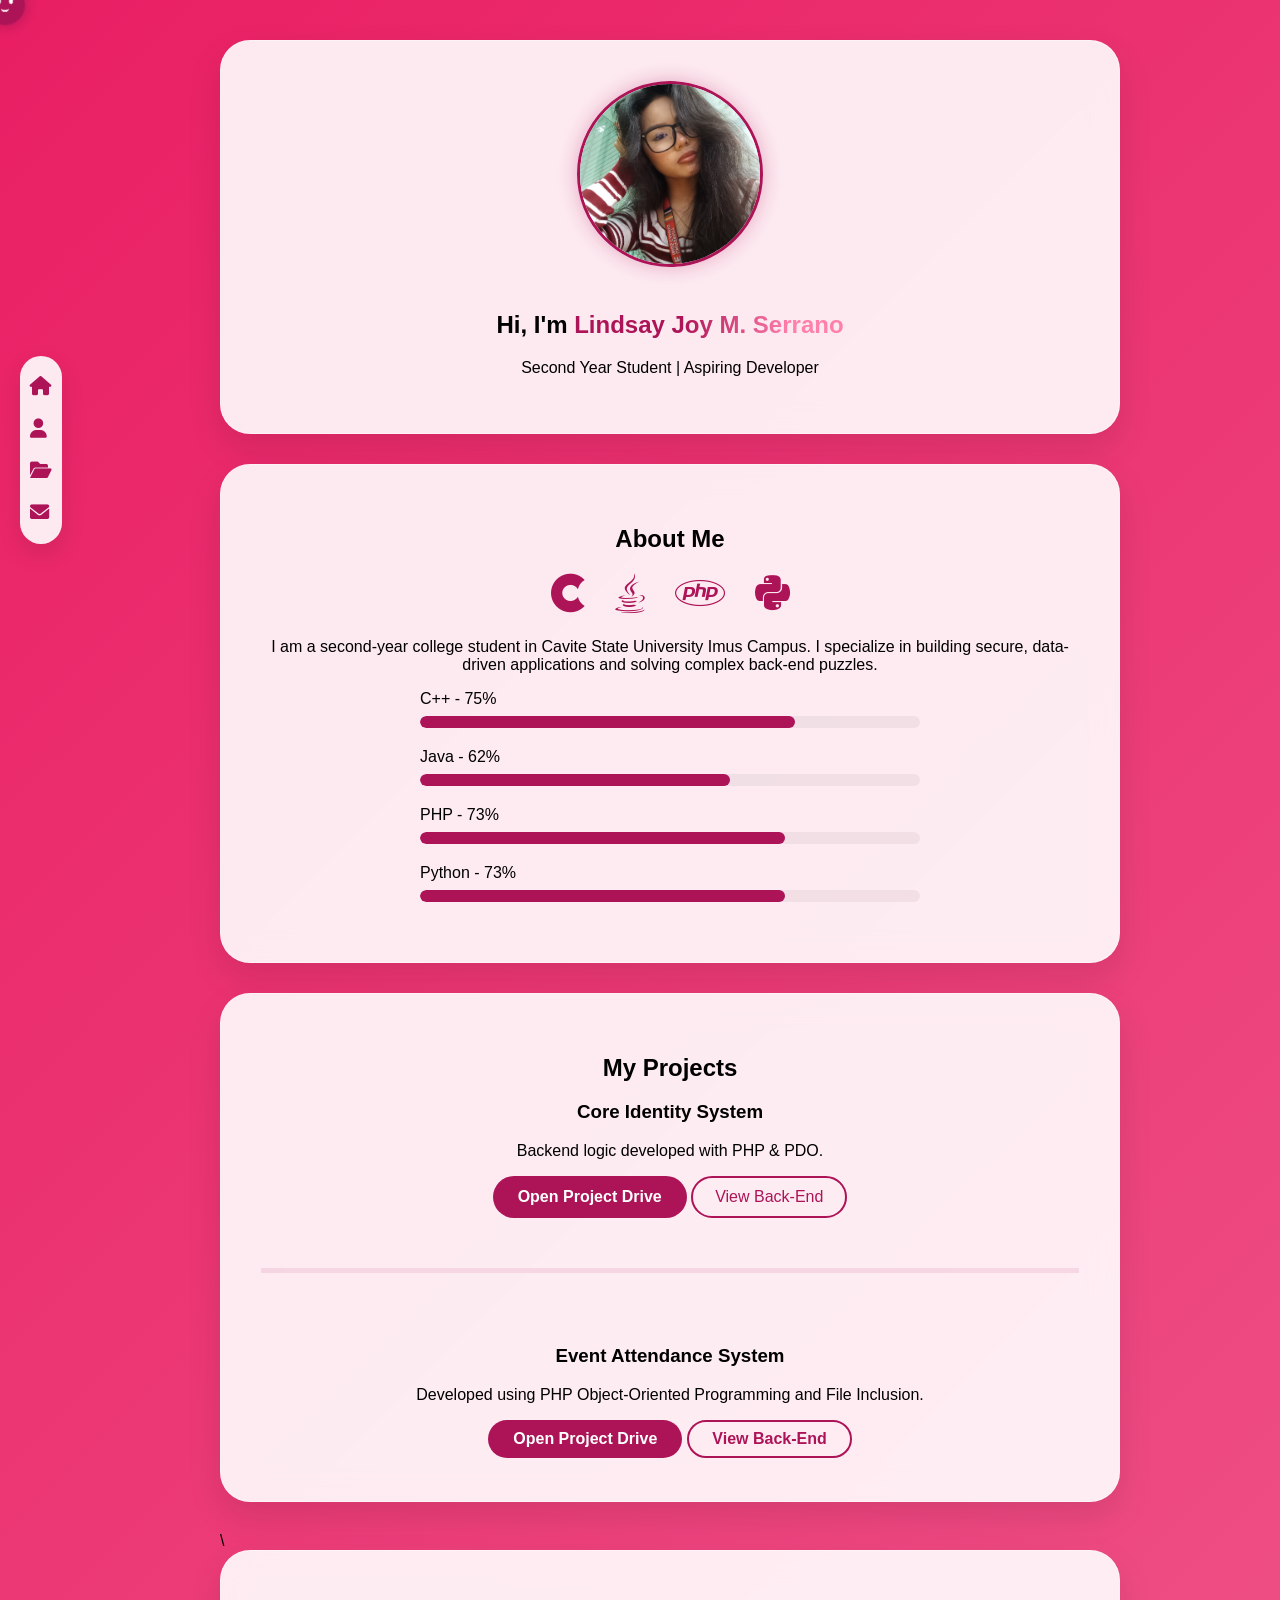
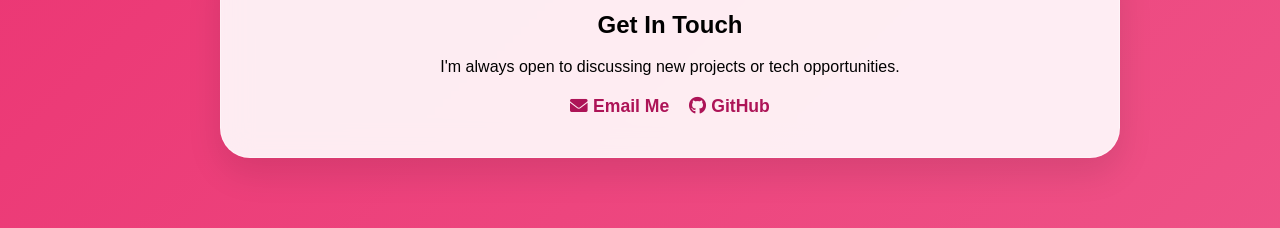
<file: index.html>
<!DOCTYPE html>
<html lang="en">
<head>
    <meta charset="UTF-8">
    <meta name="viewport" content="width=device-width, initial-scale=1.0">
    <title>Lindsay's Portfolio | Digital Space</title>
    <link rel="stylesheet" href="https://cdnjs.cloudflare.com/ajax/libs/font-awesome/6.0.0/css/all.min.css">
    <link href="https://fonts.googleapis.com/css2?family=Dancing+Script:wght@700&family=Poppins:wght@300;400;600&display=swap" rel="stylesheet">
    <link rel="stylesheet" href="style.css">
</head>
<body>

    <nav class="side-menu">
        <a href="#hero" title="Home"><i class="fas fa-home"></i></a>
        <a href="#about" title="About"><i class="fas fa-user"></i></a>
        <a href="#projects" title="Projects"><i class="fas fa-folder-open"></i></a>
        <a href="#contact" title="Contact"><i class="fas fa-envelope"></i></a>
    </nav>

    <div class="main-container">
        
        <section id="hero" class="glass-panel">
            <div class="profile-glow">
                <img src="lindsay.jpg" alt="Lindsay" class="profile-img">
            </div>
            <h1>Hi, I'm <span class="shimmer-text">Lindsay Joy M. Serrano</span></h1>
            <p class="tagline">Second Year Student | Aspiring Developer</p>
        </section>

        <section id="about" class="glass-panel">
            <h2>About Me</h2>
            <div class="logo-container">
                <i class="fab fa-cuttlefish"></i>
                <i class="fab fa-java"></i>
                <i class="fab fa-php"></i>
                <i class="fab fa-python"></i>
            </div>

            <div class="about-text">
                <p>I am a second-year college student in Cavite State University Imus Campus. I specialize in building secure, data-driven applications and solving complex back-end puzzles.</p>
                <div class="skills-bars">
                    <div class="skill sliding-bar">
                        <span>C++ - 75%</span> 
                        <div class="bar"><div class="fill" style="width: 75%;"></div></div>
                    </div>
                    <div class="skill sliding-bar">
                        <span>Java - 62%</span> 
                        <div class="bar"><div class="fill" style="width: 62%;"></div></div>
                    </div>
                    <div class="skill sliding-bar">
                        <span>PHP - 73%</span> 
                        <div class="bar"><div class="fill" style="width: 73%;"></div></div>
                    </div>
                    <div class="skill sliding-bar">
                        <span>Python - 73%</span> 
                        <div class="bar"><div class="fill" style="width: 73%;"></div></div>
                    </div>
                </div>
            </div>
        </section>

        <section id="projects" class="glass-panel">
            <h2>My Projects</h2>
            <div class="card">
                <h3>Core Identity System</h3>
                <p class="tech-note">Backend logic developed with PHP & PDO.</p>
                <div class="card-btns">
                    <a href="https://drive.google.com/drive/folders/1cGZqOMZj2SawtWAtkFVg6Y5Nls-7vABU" target="_blank" class="btn-solid">Open Project Drive</a>
                    <a href="project-details.html" class="btn-outline">View Back-End</a>
                </div>
            </div>
        <hr class="divider">

            <div class="project-item">
                <h3>Event Attendance System</h3>
                <p class="tech-note">Developed using PHP Object-Oriented Programming and File Inclusion.</p>
                <div class="project-btns">
                    <a href="https://drive.google.com/drive/folders/1iHIYPUf9N3VQttQvIF_SOrA-ZFE7fhZX?usp=sharing
" target="_blank" class="btn-pink-solid">Open Project Drive</a>
                    <a href="library-details.html" class="btn-pink-outline">View Back-End</a>
                </div>
            </div>
        </section>\

        <section id="contact" class="glass-panel">
            <h2>Get In Touch</h2>
            <p>I'm always open to discussing new projects or tech opportunities.</p>
            <div class="contact-links">
                <a href="mailto:lindsayjoy.serrano@cvsu.edu.ph" class="contact-item"><i class="fas fa-envelope"></i> Email Me</a>
                <a href="https://github.com/lindsayserrano20" target="_blank" class="contact-item"><i class="fab fa-github"></i> GitHub</a>
            </div>
        </section>

    </div>
    <div id="flame-friend">
    <div class="face">
        <div class="eyes">
            <span class="eye"></span>
            <span class="eye"></span>
        </div>
        <div class="mouth"></div>
    </div>
</div>
    <script>
    const flame = document.getElementById('flame-friend');
    let mouseX = 0, mouseY = 0; // Where the mouse is
    let flameX = 0, flameY = 0; // Where the flame is
    
    window.addEventListener('mousemove', (e) => {
        mouseX = e.clientX;
        mouseY = e.clientY;
    });

    
    function animate() {
        
        
        flameX += (mouseX - flameX) * 0.1;
        flameY += (mouseY - flameY) * 0.1;

    
        flame.style.left = (flameX - 15) + 'px';
        flame.style.top = (flameY - 15) + 'px';

        requestAnimationFrame(animate);
    }

    animate();
</script>
</body>
</html>
</file>
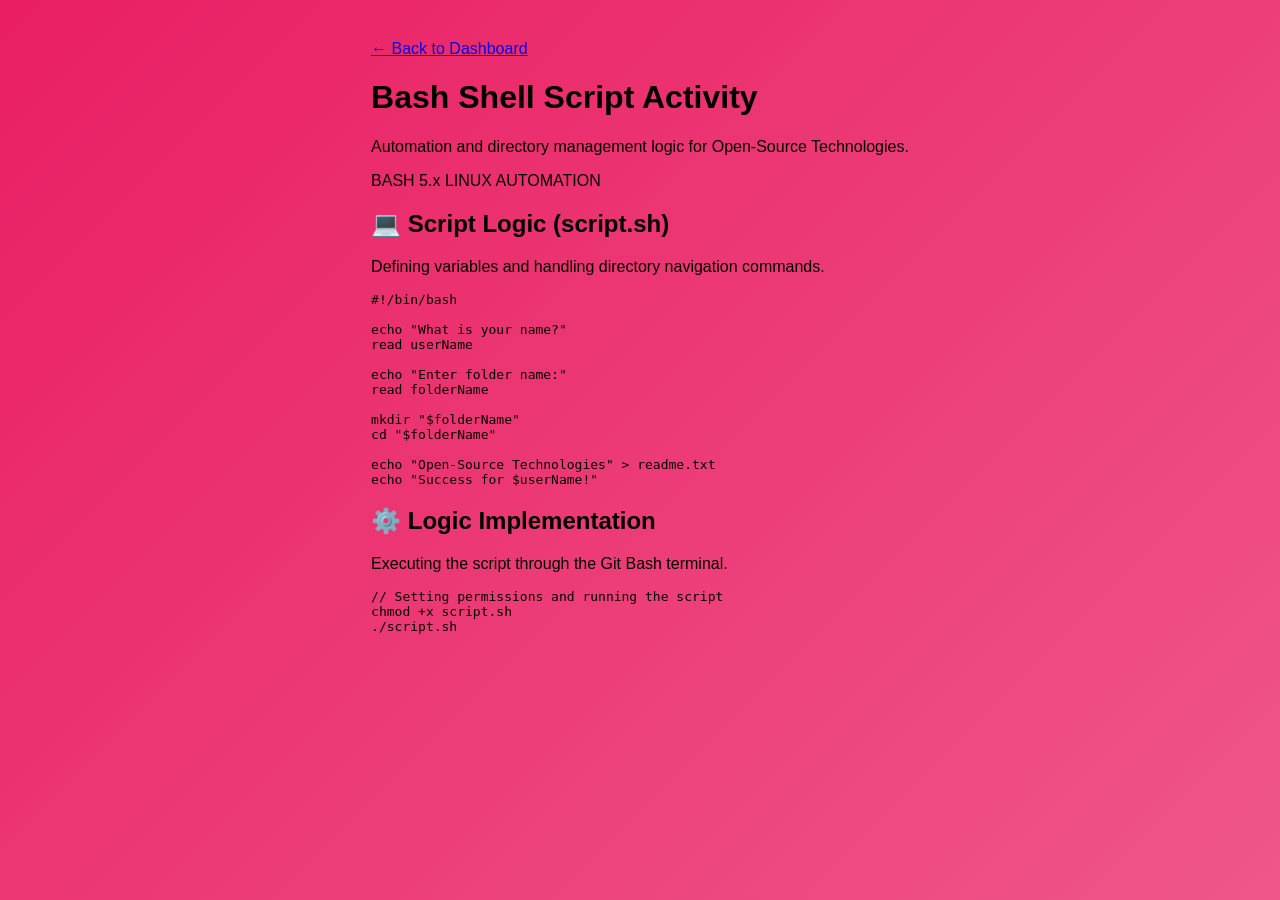
<file: bash-details.html>
<!DOCTYPE html>
<html lang="en">
<head>
    <meta charset="UTF-8">
    <title>Bash Shell Script Activity</title>
    <link rel="stylesheet" href="style.css">
</head>
<body>

    <div class="container">
        <a href="index.html" class="back-btn">← Back to Dashboard</a>
        
        <h1>Bash Shell Script Activity</h1>
        <p class="description">Automation and directory management logic for Open-Source Technologies.</p>

        <div class="tags">
            <span class="tag">BASH 5.x</span>
            <span class="tag">LINUX</span>
            <span class="tag">AUTOMATION</span>
        </div>

        <h2 class="section-header"><span class="icon">💻</span> Script Logic (script.sh)</h2>
        <p class="section-desc">Defining variables and handling directory navigation commands.</p>
        <div class="code-block">
<pre>
<span class="comment">#!/bin/bash</span>

<span class="keyword">echo</span> <span class="string">"What is your name?"</span>
<span class="keyword">read</span> userName

<span class="keyword">echo</span> <span class="string">"Enter folder name:"</span>
<span class="keyword">read</span> folderName

<span class="keyword">mkdir</span> <span class="variable">"$folderName"</span>
<span class="keyword">cd</span> <span class="variable">"$folderName"</span>

<span class="keyword">echo</span> <span class="string">"Open-Source Technologies"</span> > readme.txt
<span class="keyword">echo</span> <span class="string">"Success for $userName!"</span>
</pre>
        </div>

        <h2 class="section-header"><span class="icon">⚙️</span> Logic Implementation</h2>
        <p class="section-desc">Executing the script through the Git Bash terminal.</p>
        <div class="code-block">
<pre>
<span class="comment">// Setting permissions and running the script</span>
<span class="keyword">chmod</span> +x script.sh
./script.sh
</pre>
        </div>
    </div>

</body>
</html>
</file>
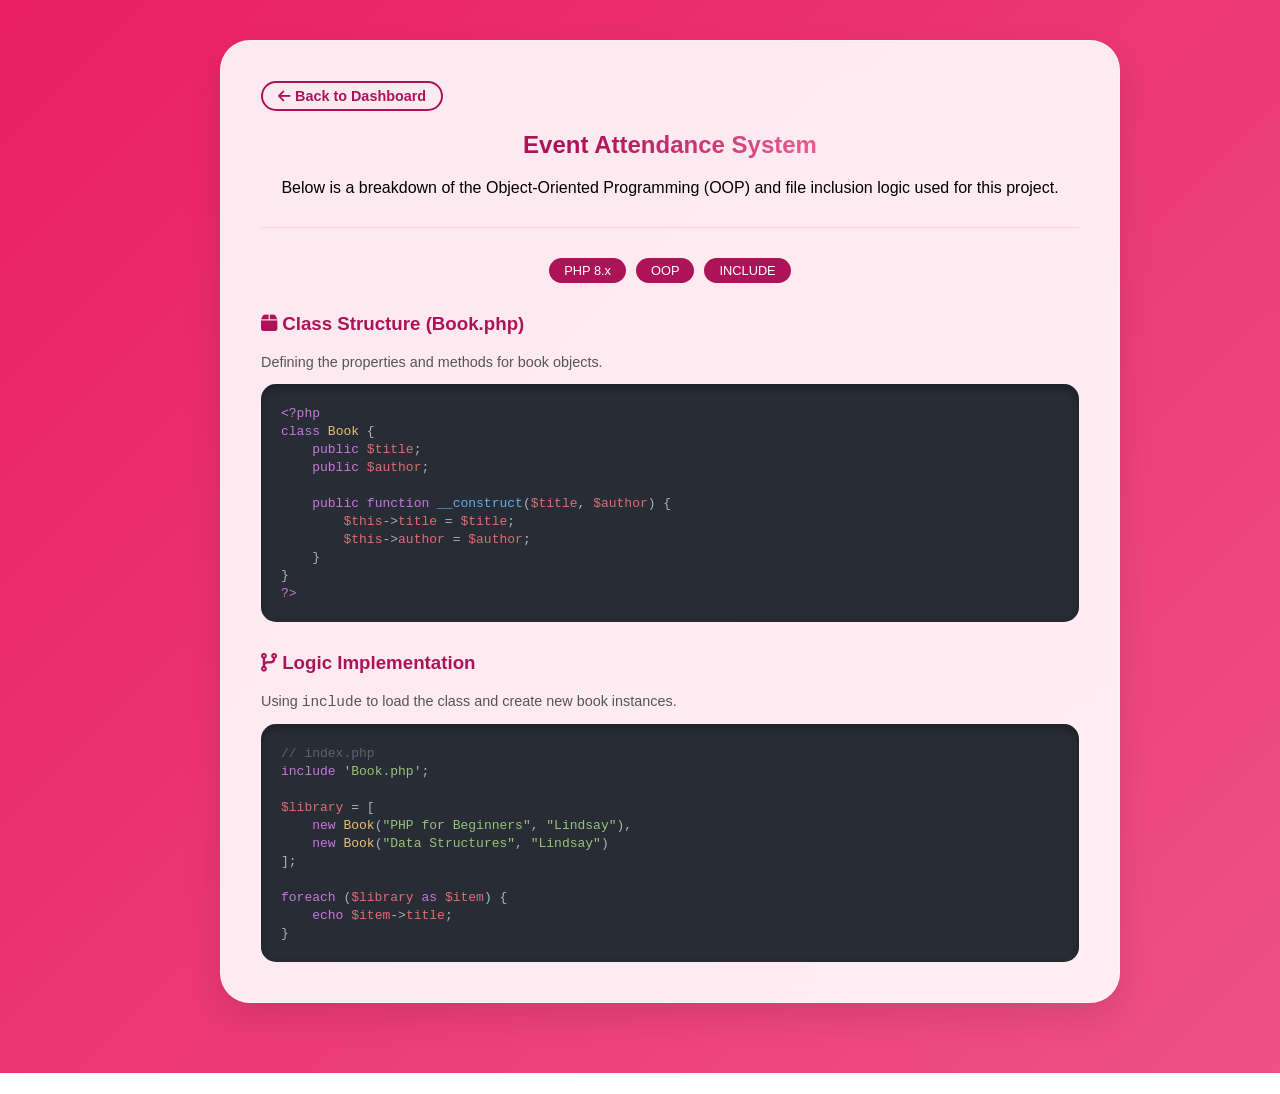
<file: library-details.html>
<!DOCTYPE html>
<html lang="en">
<head>
    <meta charset="UTF-8">
    <meta name="viewport" content="width=device-width, initial-scale=1.0">
    <title>Library System | Backend Logic</title>
    <link rel="stylesheet" href="https://cdnjs.cloudflare.com/ajax/libs/font-awesome/6.0.0/css/all.min.css">
    <link rel="stylesheet" href="style.css">
</head>
<body>

    <div class="main-container">
        
        <section class="glass-panel">
            <div style="text-align: left; margin-bottom: 20px;">
                <a href="index.html" class="btn-pink-outline" style="font-size: 0.9rem; padding: 5px 15px;">
                    <i class="fas fa-arrow-left"></i> Back to Dashboard
                </a>
            </div>

            <h2 class="shimmer-text">Event Attendance System</h2>
            <p>Below is a breakdown of the Object-Oriented Programming (OOP) and file inclusion logic used for this project.</p>

            <hr style="border: 0; height: 1px; background: rgba(173, 20, 87, 0.1); margin: 30px 0;">

            <div style="display: flex; justify-content: center; gap: 10px; margin-bottom: 30px;">
                <span style="background: #ad1457; color: white; padding: 5px 15px; border-radius: 20px; font-size: 0.8rem;">PHP 8.x</span>
                <span style="background: #ad1457; color: white; padding: 5px 15px; border-radius: 20px; font-size: 0.8rem;">OOP</span>
                <span style="background: #ad1457; color: white; padding: 5px 15px; border-radius: 20px; font-size: 0.8rem;">INCLUDE</span>
            </div>

            <div style="text-align: left; margin-bottom: 30px;">
                <h3 style="color: #ad1457;"><i class="fas fa-box"></i> Class Structure (Book.php)</h3>
                <p style="font-size: 0.9rem; color: #555;">Defining the properties and methods for book objects.</p>
                <div style="background: #282c34; border-radius: 15px; padding: 20px; overflow-x: auto; box-shadow: inset 0 4px 10px rgba(0,0,0,0.3);">
                    <pre style="margin: 0; color: #abb2bf; font-family: 'Consolas', monospace;"><code><span style="color: #c678dd;">&lt;?php</span>
<span style="color: #c678dd;">class</span> <span style="color: #e5c07b;">Book</span> {
    <span style="color: #c678dd;">public</span> <span style="color: #e06c75;">$title</span>;
    <span style="color: #c678dd;">public</span> <span style="color: #e06c75;">$author</span>;

    <span style="color: #c678dd;">public function</span> <span style="color: #61afef;">__construct</span>(<span style="color: #e06c75;">$title</span>, <span style="color: #e06c75;">$author</span>) {
        <span style="color: #e06c75;">$this</span>-><span style="color: #e06c75;">title</span> = <span style="color: #e06c75;">$title</span>;
        <span style="color: #e06c75;">$this</span>-><span style="color: #e06c75;">author</span> = <span style="color: #e06c75;">$author</span>;
    }
}
<span style="color: #c678dd;">?&gt;</span></code></pre>
                </div>
            </div>

            <div style="text-align: left;">
                <h3 style="color: #ad1457;"><i class="fas fa-code-branch"></i> Logic Implementation</h3>
                <p style="font-size: 0.9rem; color: #555;">Using <code>include</code> to load the class and create new book instances.</p>
                <div style="background: #282c34; border-radius: 15px; padding: 20px; overflow-x: auto; box-shadow: inset 0 4px 10px rgba(0,0,0,0.3);">
                    <pre style="margin: 0; color: #abb2bf; font-family: 'Consolas', monospace;"><code><span style="color: #5c6370;">// index.php</span>
<span style="color: #c678dd;">include</span> <span style="color: #98c379;">'Book.php'</span>;

<span style="color: #e06c75;">$library</span> = [
    <span style="color: #c678dd;">new</span> <span style="color: #e5c07b;">Book</span>(<span style="color: #98c379;">"PHP for Beginners"</span>, <span style="color: #98c379;">"Lindsay"</span>),
    <span style="color: #c678dd;">new</span> <span style="color: #e5c07b;">Book</span>(<span style="color: #98c379;">"Data Structures"</span>, <span style="color: #98c379;">"Lindsay"</span>)
];

<span style="color: #c678dd;">foreach</span> (<span style="color: #e06c75;">$library</span> <span style="color: #c678dd;">as</span> <span style="color: #e06c75;">$item</span>) {
    <span style="color: #c678dd;">echo</span> <span style="color: #e06c75;">$item</span>-><span style="color: #e06c75;">title</span>;
}</code></pre>
                </div>
            </div>
        </section>

    </div>

</body>
</html>
</file>
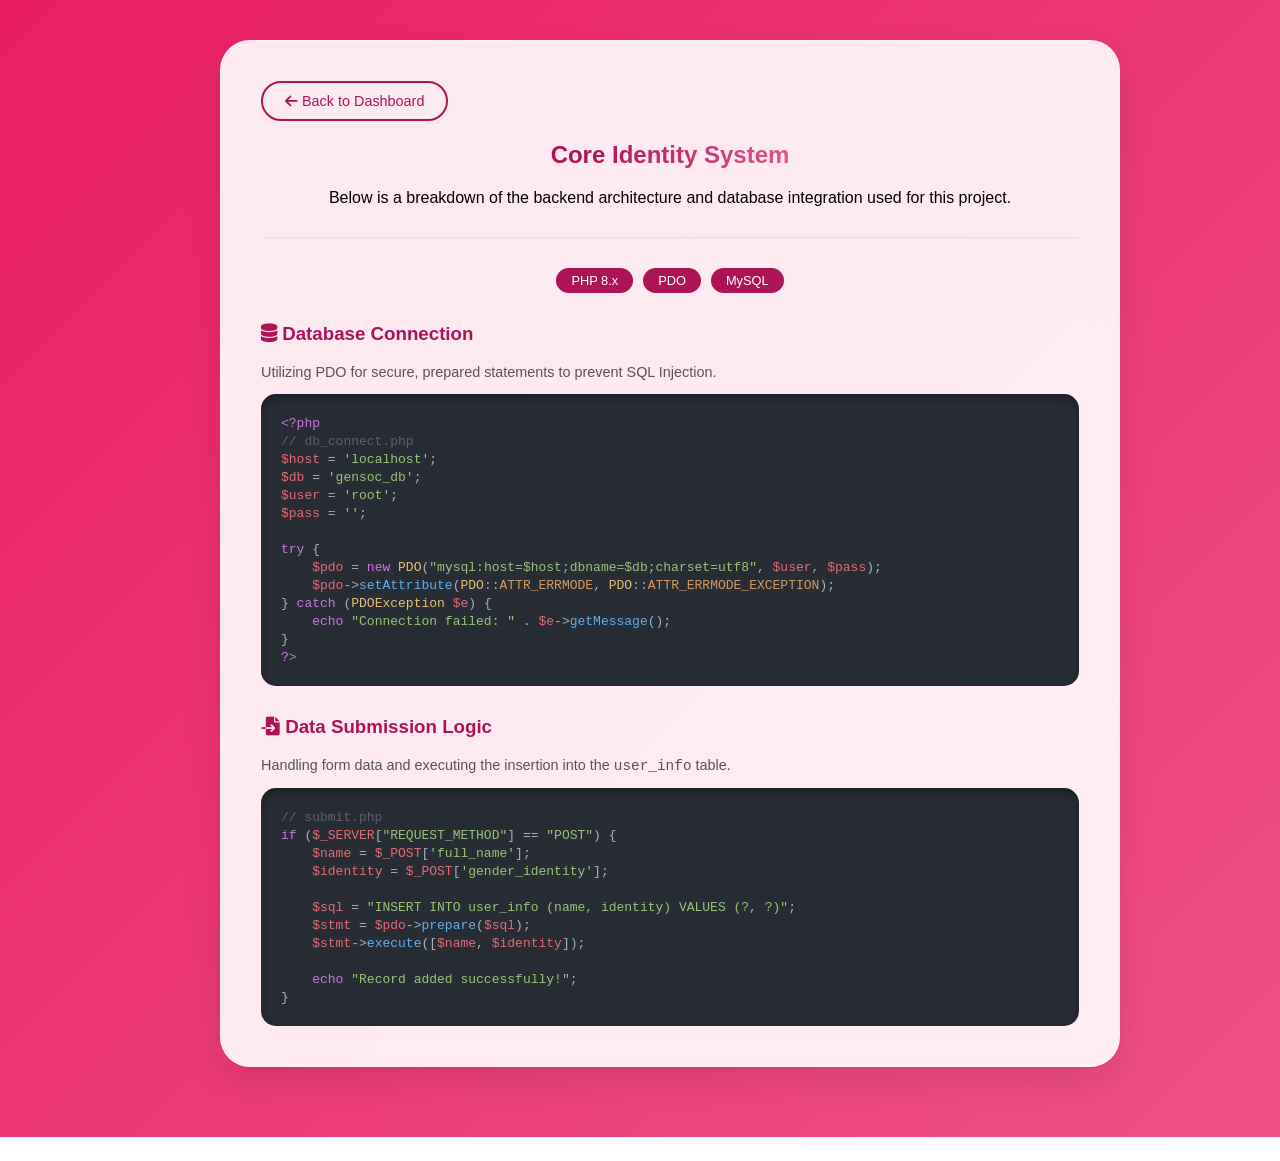
<file: project-details.html>
<!DOCTYPE html>
<html lang="en">
<head>
    <meta charset="UTF-8">
    <meta name="viewport" content="width=device-width, initial-scale=1.0">
    <title>Project Details | Backend Logic</title>
    <link rel="stylesheet" href="https://cdnjs.cloudflare.com/ajax/libs/font-awesome/6.0.0/css/all.min.css">
    <link rel="stylesheet" href="style.css">
</head>
<body>

    <div class="main-container">
        
        <section class="glass-panel">
            <div style="text-align: left; margin-bottom: 20px;">
                <a href="index.html" class="btn-outline" style="font-size: 0.9rem;">
                    <i class="fas fa-arrow-left"></i> Back to Dashboard
                </a>
            </div>

            <h2 class="shimmer-text">Core Identity System</h2>
            <p>Below is a breakdown of the backend architecture and database integration used for this project.</p>

            <hr style="border: 0; height: 1px; background: rgba(173, 20, 87, 0.1); margin: 30px 0;">

            <div style="display: flex; justify-content: center; gap: 10px; margin-bottom: 30px;">
                <span style="background: #ad1457; color: white; padding: 5px 15px; border-radius: 20px; font-size: 0.8rem;">PHP 8.x</span>
                <span style="background: #ad1457; color: white; padding: 5px 15px; border-radius: 20px; font-size: 0.8rem;">PDO</span>
                <span style="background: #ad1457; color: white; padding: 5px 15px; border-radius: 20px; font-size: 0.8rem;">MySQL</span>
            </div>

            <div style="text-align: left; margin-bottom: 30px;">
                <h3 style="color: #ad1457;"><i class="fas fa-database"></i> Database Connection</h3>
                <p style="font-size: 0.9rem; color: #555;">Utilizing PDO for secure, prepared statements to prevent SQL Injection.</p>
                <div style="background: #282c34; border-radius: 15px; padding: 20px; overflow-x: auto; box-shadow: inset 0 4px 10px rgba(0,0,0,0.3);">
                    <pre style="margin: 0; color: #abb2bf; font-family: 'Consolas', monospace;"><code><span style="color: #c678dd;">&lt;?php</span>
<span style="color: #5c6370;">// db_connect.php</span>
<span style="color: #e06c75;">$host</span> = <span style="color: #98c379;">'localhost'</span>;
<span style="color: #e06c75;">$db</span> = <span style="color: #98c379;">'gensoc_db'</span>;
<span style="color: #e06c75;">$user</span> = <span style="color: #98c379;">'root'</span>;
<span style="color: #e06c75;">$pass</span> = <span style="color: #98c379;">''</span>;

<span style="color: #c678dd;">try</span> {
    <span style="color: #e06c75;">$pdo</span> = <span style="color: #c678dd;">new</span> <span style="color: #e5c07b;">PDO</span>(<span style="color: #98c379;">"mysql:host=$host;dbname=$db;charset=utf8"</span>, <span style="color: #e06c75;">$user</span>, <span style="color: #e06c75;">$pass</span>);
    <span style="color: #e06c75;">$pdo</span>-><span style="color: #61afef;">setAttribute</span>(<span style="color: #e5c07b;">PDO</span>::<span style="color: #d19a66;">ATTR_ERRMODE</span>, <span style="color: #e5c07b;">PDO</span>::<span style="color: #d19a66;">ATTR_ERRMODE_EXCEPTION</span>);
} <span style="color: #c678dd;">catch</span> (<span style="color: #e5c07b;">PDOException</span> <span style="color: #e06c75;">$e</span>) {
    <span style="color: #c678dd;">echo</span> <span style="color: #98c379;">"Connection failed: "</span> . <span style="color: #e06c75;">$e</span>-><span style="color: #61afef;">getMessage</span>();
}
<span style="color: #c678dd;">?&gt;</span></code></pre>
                </div>
            </div>

            <div style="text-align: left;">
                <h3 style="color: #ad1457;"><i class="fas fa-file-import"></i> Data Submission Logic</h3>
                <p style="font-size: 0.9rem; color: #555;">Handling form data and executing the insertion into the <code>user_info</code> table.</p>
                <div style="background: #282c34; border-radius: 15px; padding: 20px; overflow-x: auto; box-shadow: inset 0 4px 10px rgba(0,0,0,0.3);">
                    <pre style="margin: 0; color: #abb2bf; font-family: 'Consolas', monospace;"><code><span style="color: #5c6370;">// submit.php</span>
<span style="color: #c678dd;">if</span> (<span style="color: #e06c75;">$_SERVER</span>[<span style="color: #98c379;">"REQUEST_METHOD"</span>] == <span style="color: #98c379;">"POST"</span>) {
    <span style="color: #e06c75;">$name</span> = <span style="color: #e06c75;">$_POST</span>[<span style="color: #98c379;">'full_name'</span>];
    <span style="color: #e06c75;">$identity</span> = <span style="color: #e06c75;">$_POST</span>[<span style="color: #98c379;">'gender_identity'</span>];

    <span style="color: #e06c75;">$sql</span> = <span style="color: #98c379;">"INSERT INTO user_info (name, identity) VALUES (?, ?)"</span>;
    <span style="color: #e06c75;">$stmt</span> = <span style="color: #e06c75;">$pdo</span>-><span style="color: #61afef;">prepare</span>(<span style="color: #e06c75;">$sql</span>);
    <span style="color: #e06c75;">$stmt</span>-><span style="color: #61afef;">execute</span>([<span style="color: #e06c75;">$name</span>, <span style="color: #e06c75;">$identity</span>]);

    <span style="color: #c678dd;">echo</span> <span style="color: #98c379;">"Record added successfully!"</span>;
}</code></pre>
                </div>
            </div>
        </section>

    </div>

</body>
</html>
</file>
<file: style.css>
html { scroll-behavior: smooth; }
body {
    margin: 0; font-family: 'Segoe UI', sans-serif;
    background: linear-gradient(-45deg, #fce4ec, #f8bbd0, #f06292, #e91e63);
    background-size: 400% 400%;
    animation: twirlGradient 10s ease infinite; /* Faster animation for more "twirl" */
    display: flex; justify-content: center; padding: 40px 20px;
}

@keyframes twirlGradient {
    0% { background-position: 0% 50%; }
    50% { background-position: 100% 50%; }
    100% { background-position: 0% 50%; }
}


.main-container { max-width: 900px; width: 100%; margin-left: 60px; }
.glass-panel {
    background: rgba(255, 255, 255, 0.9); /* Slightly more solid to pop against dark pink */
    backdrop-filter: blur(15px);
    border-radius: 30px; padding: 40px; margin-bottom: 30px;
    text-align: center; border: 1px solid rgba(255, 255, 255, 0.4);
    box-shadow: 0 15px 35px rgba(0,0,0,0.1);
}


.profile-img {
    width: 180px; height: 180px;
    border-radius: 50%; object-fit: cover;
    border: 5px solid white;
    box-shadow: 0 10px 25px rgba(0,0,0,0.1);
    margin-bottom: 20px;
}


.logo-container { display: flex; justify-content: center; gap: 30px; margin-bottom: 25px; font-size: 2.5rem; color: #ad1457; }
.skills-bars { text-align: left; max-width: 500px; margin: 0 auto; }
.skill { margin-bottom: 20px; }
.bar { background: rgba(0,0,0,0.05); height: 12px; border-radius: 10px; margin-top: 8px; overflow: hidden; }
.fill { background: #ad1457; height: 100%; border-radius: 10px; }


.sliding-bar { opacity: 0; transform: translateX(-50px); animation: slideIn 0.8s forwards; }
.sliding-bar:nth-child(1) { animation-delay: 0.2s; }
.sliding-bar:nth-child(2) { animation-delay: 0.4s; }
.sliding-bar:nth-child(3) { animation-delay: 0.6s; }
.sliding-bar:nth-child(4) { animation-delay: 0.8s; }
@keyframes slideIn { to { opacity: 1; transform: translateX(0); } }


.contact-links { display: flex; justify-content: center; gap: 20px; margin-top: 20px; }
.contact-item { text-decoration: none; color: #ad1457; font-weight: bold; font-size: 1.1rem; transition: 0.3s; }
.contact-item:hover { transform: scale(1.1); color: #880e4f; }

/* SHIMMER & BUTTONS */
.shimmer-text {
    font-weight: bold; background: linear-gradient(to right, #ad1457 20%, #ff80ab 40%, #ff80ab 60%, #ad1457 80%);
    background-size: 200% auto; background-clip: text; -webkit-background-clip: text;
    -webkit-text-fill-color: transparent; animation: shine 3s linear infinite;
}
@keyframes shine { to { background-position: 200% center; } }
.btn-solid { background: #ad1457; color: white; padding: 12px 25px; border-radius: 30px; text-decoration: none; font-weight: bold; display: inline-block; }
.btn-outline { border: 2px solid #ad1457; color: #ad1457; padding: 10px 22px; border-radius: 30px; text-decoration: none; display: inline-block; }

.side-menu {
    position: fixed; left: 20px; top: 50%; transform: translateY(-50%);
    background: rgba(255, 255, 255, 0.9); padding: 20px 10px; border-radius: 50px;
    display: flex; flex-direction: column; gap: 20px; box-shadow: 0 10px 25px rgba(0,0,0,0.1);
}
.side-menu a { color: #ad1457; font-size: 1.2rem; transition: 0.3s; }
.side-menu a:hover { transform: scale(1.2); color: #880e4f; }

.project-grid {
    display: flex;
    justify-content: center;
    padding: 20px 0;
}

.modern-card-pastel {
    background: white; 
    border-radius: 24px; 
    overflow: hidden;
    max-width: 380px; 
    margin: 0 auto; 
    box-shadow: 0 10px 25px rgba(173, 20, 87, 0.1);
    transition: transform 0.3s ease;
    border: 1px solid rgba(255, 255, 255, 0.5);
}

.modern-card-pastel:hover {
    transform: translateY(-10px);
}

.project-banner-container { 
    width: 100%; 
    height: 160px; 
    overflow: hidden; 
    background: #fce4ec; 
}

.project-banner-img { 
    width: 100%; 
    height: 100%; 
    object-fit: cover; 
    transition: 0.5s; 
}

.modern-card-pastel:hover .project-banner-img { 
    transform: scale(1.1); 
}

.card-body { 
    padding: 25px; 
    text-align: left; 
}

.card-body h3 {
    color: #ad1457;
    margin-bottom: 10px;
}

.card-btns-container { 
    display: flex; 
    flex-direction: column; 
    gap: 12px; 
    margin-top: 20px; 
}


.btn-pink-solid { 
    background: #ad1457; 
    color: white; 
    padding: 12px; 
    border-radius: 12px; 
    text-decoration: none; 
    text-align: center; 
    font-weight: bold; 
    transition: 0.3s;
}

.btn-pink-outline { 
    border: 2px solid #ad1457; 
    color: #ad1457; 
    padding: 10px; 
    border-radius: 12px; 
    text-decoration: none; 
    text-align: center; 
    font-weight: bold; 
    transition: 0.3s;
}

.btn-pink-solid:hover { background: #880e4f; }
.btn-pink-outline:hover { background: rgba(173, 20, 87, 0.05); }


.project-item { 
    padding: 3px 0; 
}

.divider { 
    border: 0; 
    height: 5px; 
    background: rgba(173, 20, 87, 0.1); 
    margin: 50px 0; 
}


.project-btns { 
    display: flex; 
    justify-content: center; 
    gap: 5px; 
    margin-top: 15px; 
}


.btn-pink-solid { 
    background: #ad1457; 
    color: white; 
    padding: 10px 25px; 
    border-radius: 20px; 
    text-decoration: none; 
    font-weight: bold; 
    display: inline-block;
}

.btn-pink-outline { 
    border: 2px solid #ad1457; 
    color: #ad1457; 
    padding: 8px 23px; 
    border-radius: 20px; 
    text-decoration: none; 
    font-weight: bold; 
    display: inline-block;
}


#flame-friend {
    width: 40px; 
    height: 40px;
    background: #ad1457;
    border-radius: 50% 0% 50% 50%;
    transform: rotate(-45deg);
    position: fixed;
    pointer-events: none;
    z-index: 9999;
    box-shadow: 0 0 15px #ad1457;
    display: flex;
    align-items: center;
    justify-content: center;
}


.face {
    transform: rotate(45deg); 
    display: flex;
    flex-direction: column;
    align-items: center;
    gap: 2px;
}

.eyes {
    display: flex;
    gap: 8px;
}

.eye {
    width: 4px;
    height: 6px;
    background: white;
    border-radius: 50%;
    animation: blink 3s infinite;
}

.mouth {
    width: 8px;
    height: 4px;
    border-bottom: 2px solid white;
    border-radius: 0 0 10px 10px; /* This makes the "excited" curve */
}


@keyframes blink {
    0%, 90%, 100% { transform: scaleY(1); }
    95% { transform: scaleY(0.1); }
}


.profile-img, .hero-image img, .profile-photo {
    animation: floatProfile 4s ease-in-out infinite !important;
    box-shadow: 0 0 20px rgba(173, 20, 87, 0.3); /* Soft pink glow */
    border: 3px solid #ad1457; /* Matches your coquette theme */
    position: relative;
}

@keyframes floatProfile {
    0% { transform: translateY(0px); }
    50% { transform: translateY(-20px); } /* Drifts up */
    100% { transform: translateY(0px); }
}


.profile-img:hover, .hero-image img:hover {
    animation: floatProfile 4s ease-in-out infinite, starShine 1.5s infinite alternate !important;
}

@keyframes starShine {
    from { box-shadow: 0 0 10px #ad1457, 0 0 20px #ff80ab; }
    to { box-shadow: 0 0 30px #ad1457, 0 0 50px #ff80ab, 0 0 10px white; }
}
</file>
